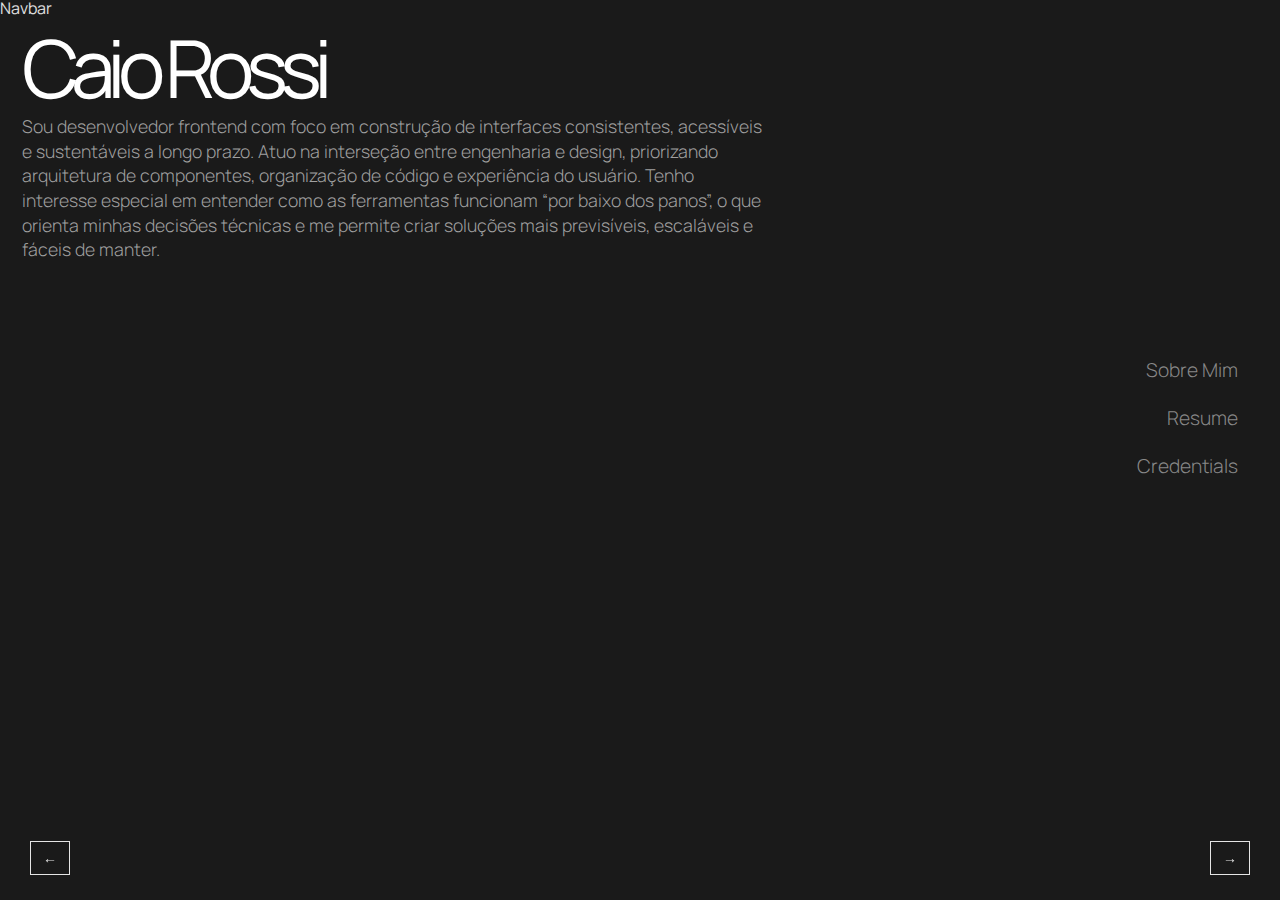
<file: index.html>
<!DOCTYPE html>
<html lang="en">
  <head>
    <meta charset="UTF-8" />
    <meta name="viewport" content="width=device-width, initial-scale=1.0" />

    <link rel="preconnect" href="https://fonts.googleapis.com" />
    <link rel="preconnect" href="https://fonts.gstatic.com" crossorigin />
    <link
      href="https://fonts.googleapis.com/css2?family=Manrope:wght@200..800&family=Playfair+Display:wght@400..900&display=swap"
      rel="stylesheet"
    />

    <link rel="stylesheet" href="./assets/style/reset.css" />
    <link rel="stylesheet" href="./assets/style/style.css" />
    <title>Caio Rossi</title>
  </head>

  <body>
    <nav>Navbar</nav>

    <dialog class="pages" open aria-label="Portfolio">
      <main class="stack" id="stack"></main>

      <button class="nav-arrow left" id="prev" aria-label="Previous">←</button>
      <button class="nav-arrow right" id="next" aria-label="Next">→</button>
    </dialog>

    <script src="app.js"></script>
  </body>
</html>
</file>
<file: assets/style/style.css>
:root {
  --color-bg: #1a1a1a;
  --color-text: #e0e0e0;
  --color-muted: #666666;
  --color-border: #e5e5e5;

  --motion-fast: 200ms;
  --motion-medium: 400ms;
}

*,
*::before,
*::after {
  box-sizing: border-box;
}

body {
  margin: 0;
  background: var(--color-bg);
  color: var(--color-text);
  font-family: "Manrope", sans-serif;
  -webkit-font-smoothing: antialiased;
}

#navbar {
  display: flex;
  align-items: center;
  padding: 1.5em;
  gap: 1.5em;
  justify-content: flex-end;
  padding-right: 2em;
  padding-top: 2em;

  i {
    font-size: 1.4em;
  }

  a {
    text-decoration: none;
    color: inherit;
  }
}

dialog.pages {
  width: 99vw;
  height: 90vh;
  border: none;
  background: transparent;
}

.stack {
  position: relative;
  overflow: hidden;
  height: 92vh;
  visibility: hidden;
}

.page {
  position: absolute;
  inset: 0;
  transition: opacity 300ms ease, transform 400ms ease;
  color: var(--color-text);
}

.page.enter-next {
  transform: translateX(20px);
}

.page.enter-prev {
  transform: translateX(-20px);
}

.page.active {
  opacity: 1;
  transform: translateX(0);
}

.page.exit-next {
  opacity: 0;
  transform: translateX(-20px);
}

.page.exit-prev {
  opacity: 0;
  transform: translateX(20px);
}

.nav-arrow {
  position: fixed;
  bottom: 25px;
  background: none;
  border: 1px solid var(--color-border);
  color: var(--color-text);
  padding: 8px 12px;
  cursor: pointer;
  font-size: 14px;
  transition: background 200ms ease, opacity 200ms ease;
}

.nav-arrow:hover {
  background: rgba(0, 0, 0, 0.04);
}

.nav-arrow.left {
  left: 30px;
}

.nav-arrow.right {
  right: 30px;
}

@media (prefers-reduced-motion: reduce) {
  .page {
    transition: none;
    transform: none;
  }
}
</file>
